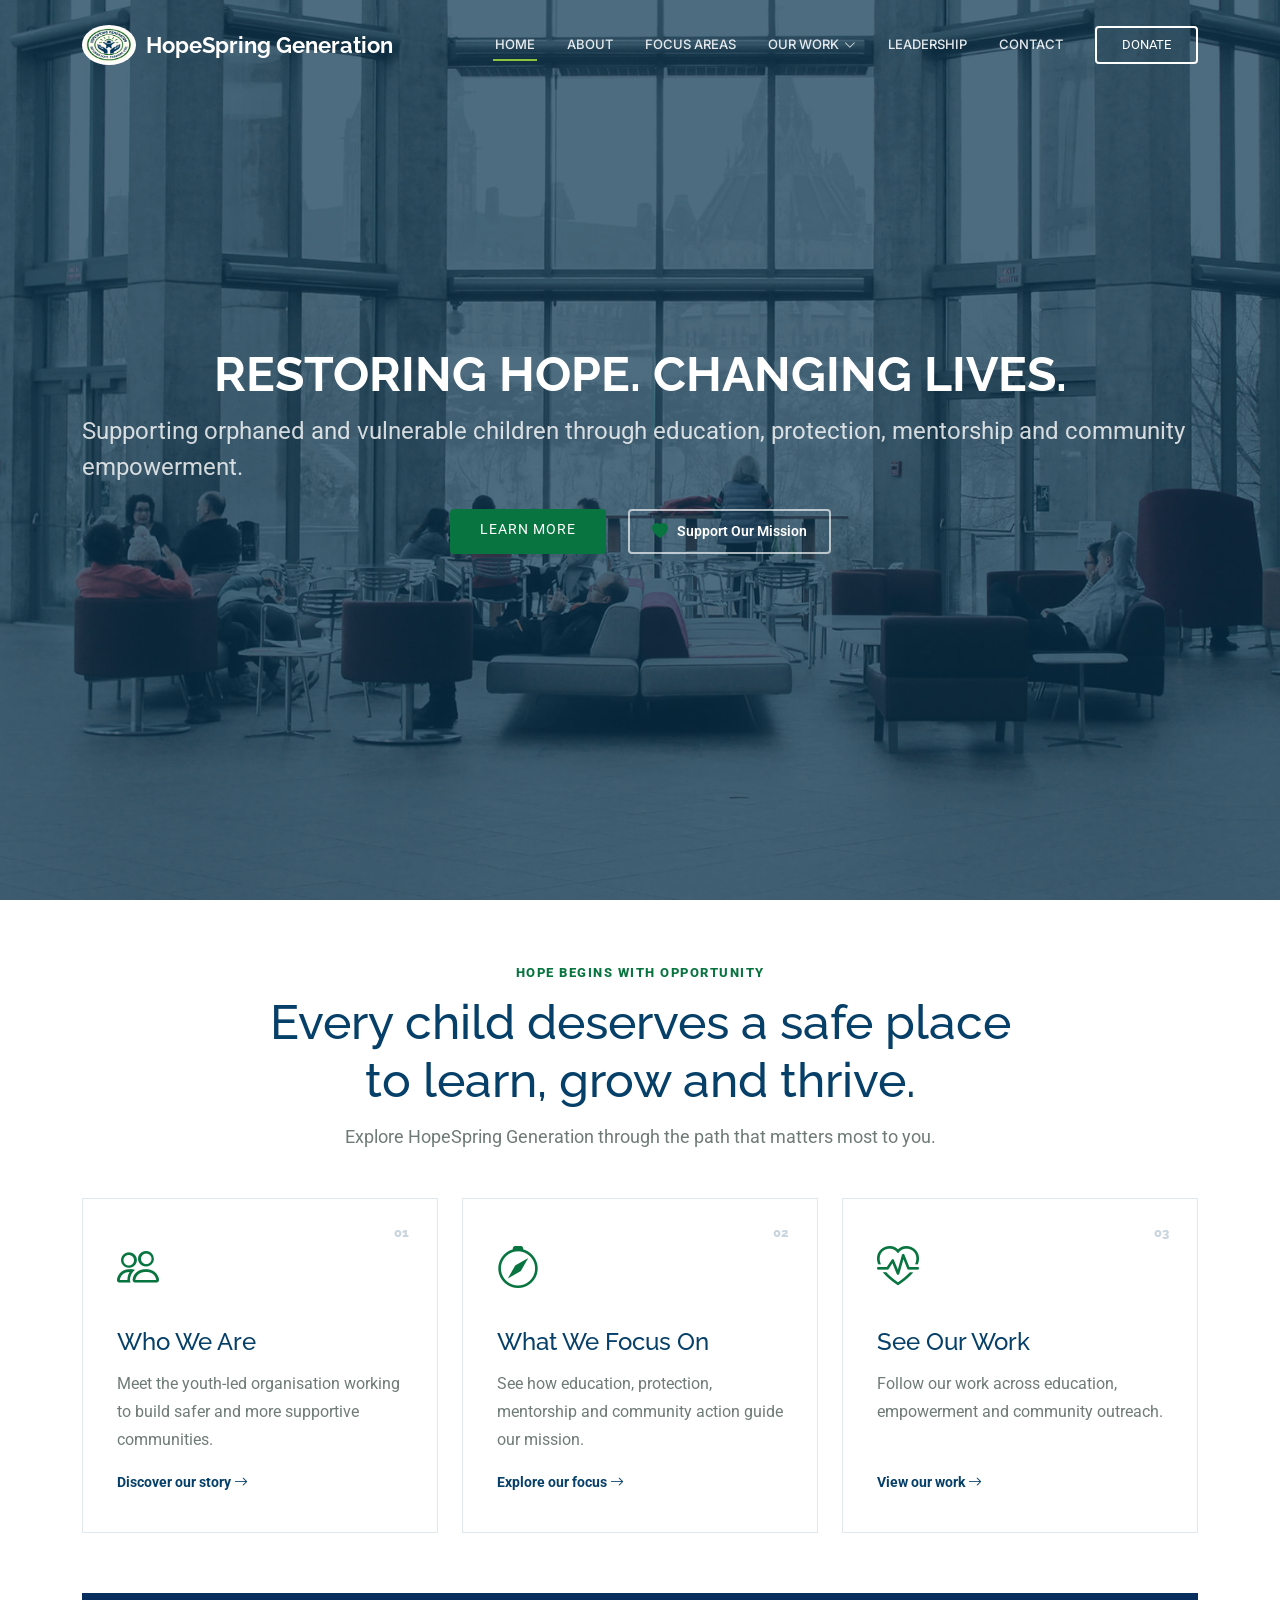
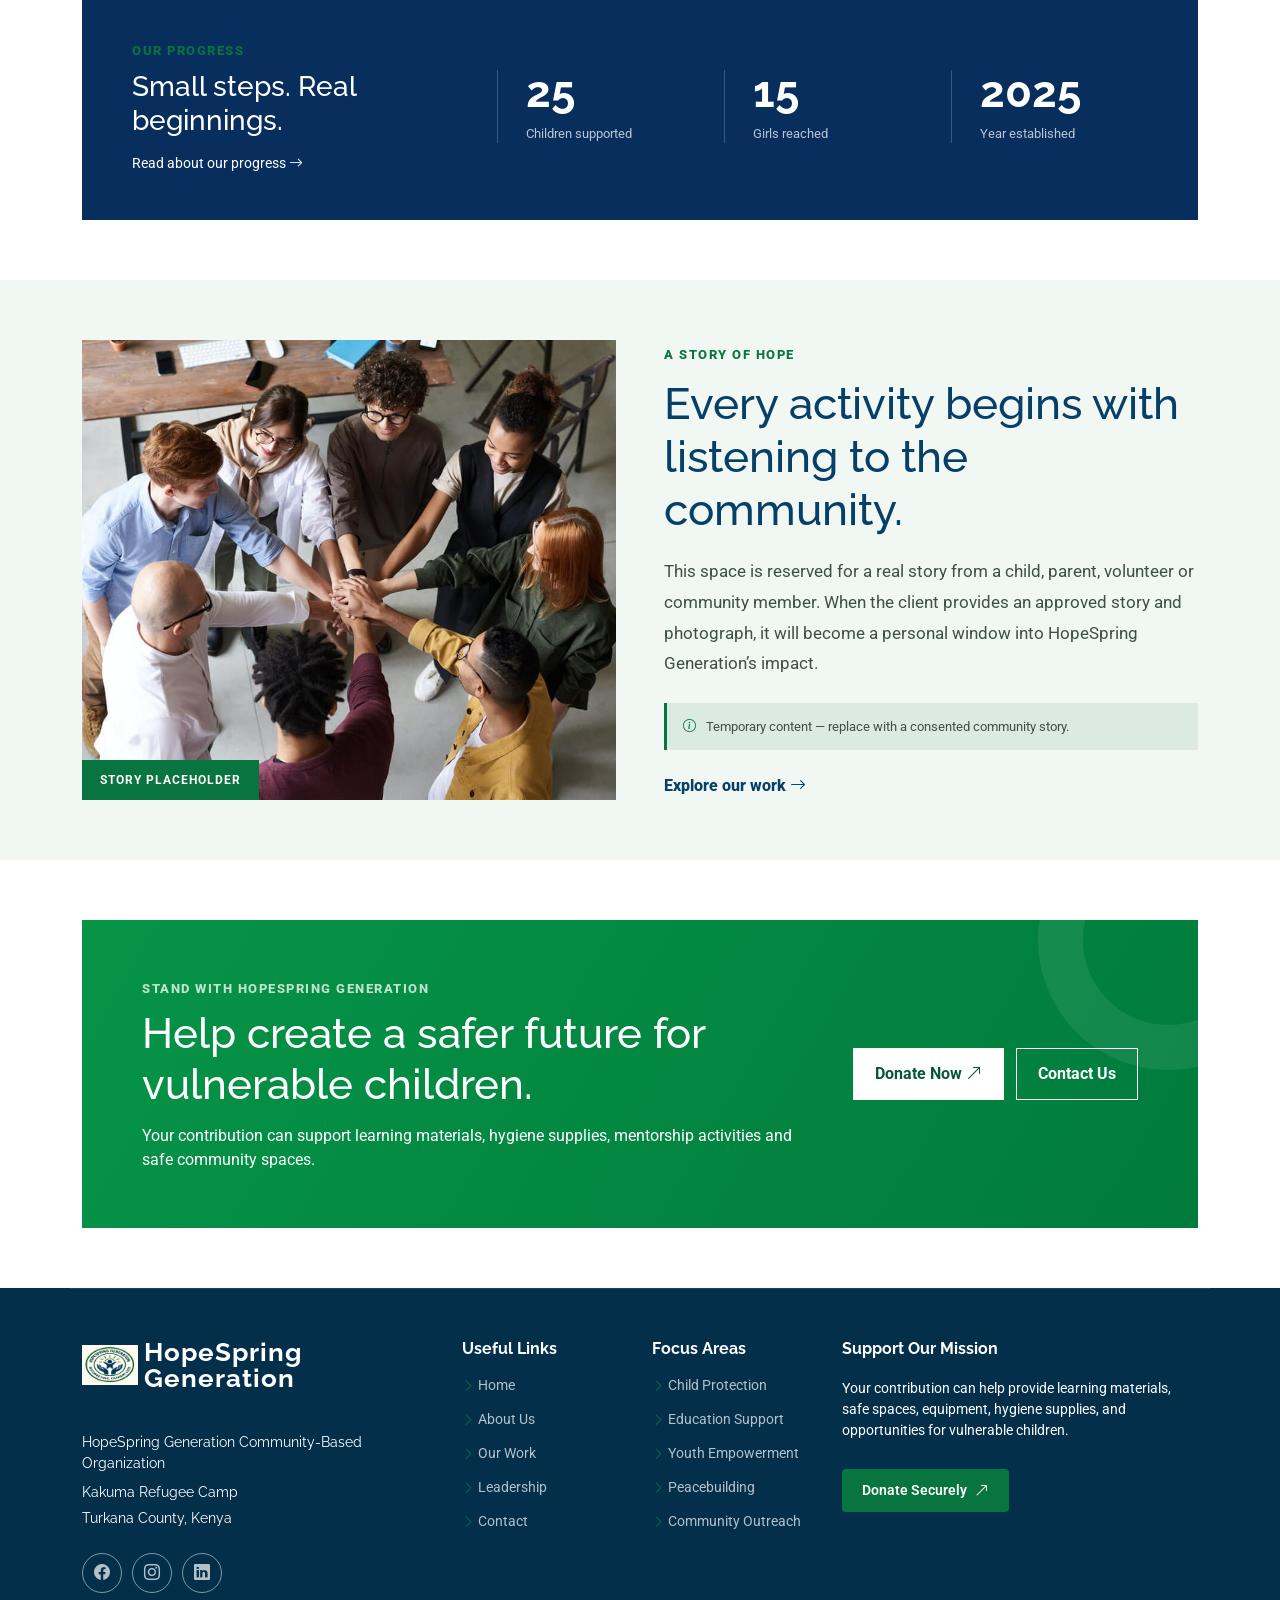
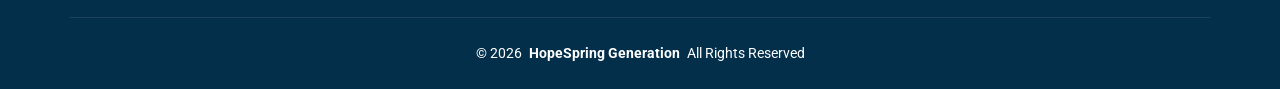
<file: Hope Spring/index.html>
<!DOCTYPE html>
<html lang="en">

<head>
  <meta charset="utf-8">
  <meta content="width=device-width, initial-scale=1.0" name="viewport">
  <title>HopeSpring Generation | Restoring Hope Changing Lives</title>
  <meta name="description" content="HopeSpring Generation supports orphaned and vulnerable children in Kakuma through education, child protection, mentorship and community empowerment.">
  <meta name="keywords" content="HopeSpring Generation, Kakuma, education support, child protection, community empowerment">

  <link href="assets/img/hopespring-logo.png" rel="icon">
  <link href="assets/img/hopespring-logo.png" rel="apple-touch-icon">

  <link href="https://fonts.googleapis.com" rel="preconnect">
  <link href="https://fonts.gstatic.com" rel="preconnect" crossorigin>
  <link href="https://fonts.googleapis.com/css2?family=Roboto:ital,wght@0,100;0,300;0,400;0,500;0,700;0,900;1,100;1,300;1,400;1,500;1,700;1,900&family=Raleway:ital,wght@0,100;0,200;0,300;0,400;0,500;0,600;0,700;0,800;0,900;1,100;1,200;1,300;1,400;1,500;1,600;1,700;1,800;1,900&family=Inter:wght@100;200;300;400;500;600;700;800;900&display=swap" rel="stylesheet">

  <link href="assets/vendor/bootstrap/css/bootstrap.min.css" rel="stylesheet">
  <link href="assets/vendor/bootstrap-icons/bootstrap-icons.css" rel="stylesheet">
  <link href="assets/vendor/aos/aos.css" rel="stylesheet">
  <link href="assets/vendor/glightbox/css/glightbox.min.css" rel="stylesheet">
  <link href="assets/vendor/swiper/swiper-bundle.min.css" rel="stylesheet">
  <link href="assets/css/main.css" rel="stylesheet">
</head>

<body class="index-page">

  <header id="header" class="header d-flex align-items-center fixed-top">
    <div class="container-fluid container-xl position-relative d-flex align-items-center">
      <a href="index.html" class="logo d-flex align-items-center me-auto">
        <img src="assets/img/hopespring-logo.png" alt="HopeSpring Generation logo">
        <h1 class="sitename">HopeSpring Generation</h1>
      </a>

      <nav id="navmenu" class="navmenu">
        <ul>
          <li><a href="index.html" class="active">Home</a></li>
          <li><a href="about.html">About</a></li>
          <li><a href="focus-areas.html">Focus Areas</a></li>
          <li class="dropdown"><a href="our-work.html"><span>Our Work</span> <i class="bi bi-chevron-down toggle-dropdown"></i></a>
            <ul>
              <li><a href="our-work.html#education">Education</a></li>
              <li><a href="our-work.html#empowerment">Empowerment</a></li>
              <li><a href="our-work.html#outreach">Outreach</a></li>
            </ul>
          </li>
          <li><a href="leadership.html">Leadership</a></li>
          <li><a href="contact.html">Contact</a></li>
        </ul>
        <i class="mobile-nav-toggle d-xl-none bi bi-list"></i>
      </nav>

      <a class="cta-btn" href="https://secure.givelively.org/donate/unfunded-list/sabumukiza-chadrack" target="_blank" rel="noopener noreferrer">Donate</a>
    </div>
  </header>

  <main class="main">
    <section id="hero" class="hero section dark-background">
      <img src="assets/img/hero-bg.jpg" alt="" data-aos="fade-in">

      <div class="container d-flex flex-column align-items-center">
        <h2 data-aos="fade-up" data-aos-delay="100">RESTORING HOPE. CHANGING LIVES.</h2>
        <p data-aos="fade-up" data-aos-delay="200">Supporting orphaned and vulnerable children through education, protection, mentorship and community empowerment.</p>
        <div class="d-flex flex-wrap mt-4" data-aos="fade-up" data-aos-delay="300">
          <a href="about.html" class="btn-get-started">Learn More</a>
          <a href="https://secure.givelively.org/donate/unfunded-list/sabumukiza-chadrack" target="_blank" rel="noopener noreferrer" class="btn-support d-flex align-items-center"><i class="bi bi-heart-fill"></i><span>Support Our Mission</span></a>
        </div>
      </div>
    </section>

    <section class="home-pathways section">
      <div class="container">
        <div class="home-intro text-center" data-aos="fade-up">
          <span>Hope begins with opportunity</span>
          <h2>Every child deserves a safe place to learn, grow and thrive.</h2>
          <p>Explore HopeSpring Generation through the path that matters most to you.</p>
        </div>

        <div class="row g-4">
          <div class="col-lg-4" data-aos="fade-up" data-aos-delay="100">
            <a class="pathway-card" href="about.html">
              <span class="pathway-number">01</span>
              <i class="bi bi-people"></i>
              <h3>Who We Are</h3>
              <p>Meet the youth-led organisation working to build safer and more supportive communities.</p>
              <strong>Discover our story <i class="bi bi-arrow-right"></i></strong>
            </a>
          </div>
          <div class="col-lg-4" data-aos="fade-up" data-aos-delay="200">
            <a class="pathway-card" href="focus-areas.html">
              <span class="pathway-number">02</span>
              <i class="bi bi-compass"></i>
              <h3>What We Focus On</h3>
              <p>See how education, protection, mentorship and community action guide our mission.</p>
              <strong>Explore our focus <i class="bi bi-arrow-right"></i></strong>
            </a>
          </div>
          <div class="col-lg-4" data-aos="fade-up" data-aos-delay="300">
            <a class="pathway-card" href="our-work.html">
              <span class="pathway-number">03</span>
              <i class="bi bi-heart-pulse"></i>
              <h3>See Our Work</h3>
              <p>Follow our work across education, empowerment and community outreach.</p>
              <strong>View our work <i class="bi bi-arrow-right"></i></strong>
            </a>
          </div>
        </div>
      </div>
    </section>

    <section class="home-impact section">
      <div class="container">
        <div class="impact-panel" data-aos="fade-up">
          <div class="impact-heading">
            <span>Our progress</span>
            <h2>Small steps. Real beginnings.</h2>
            <a href="about.html#impact">Read about our progress <i class="bi bi-arrow-right"></i></a>
          </div>
          <div class="impact-stat"><strong>25</strong><span>Children supported</span></div>
          <div class="impact-stat"><strong>15</strong><span>Girls reached</span></div>
          <div class="impact-stat"><strong>2025</strong><span>Year established</span></div>
        </div>
      </div>
    </section>

    <section class="home-story section light-background">
      <div class="container">
        <div class="row align-items-center g-5">
          <div class="col-lg-6" data-aos="fade-right">
            <div class="story-image">
              <img src="assets/img/about-2.jpg" class="img-fluid" alt="Placeholder for a future HopeSpring community activity photograph">
              <span>Story placeholder</span>
            </div>
          </div>
          <div class="col-lg-6" data-aos="fade-left">
            <div class="story-copy">
              <span class="eyebrow">A story of hope</span>
              <h2>Every activity begins with listening to the community.</h2>
              <p>This space is reserved for a real story from a child, parent, volunteer or community member. When the client provides an approved story and photograph, it will become a personal window into HopeSpring Generation’s impact.</p>
              <div class="placeholder-note"><i class="bi bi-info-circle"></i> Temporary content — replace with a consented community story.</div>
              <a href="our-work.html" class="home-text-link">Explore our work <i class="bi bi-arrow-right"></i></a>
            </div>
          </div>
        </div>
      </div>
    </section>

    <section class="home-support section">
      <div class="container">
        <div class="support-panel" data-aos="zoom-in">
          <div>
            <span>Stand with HopeSpring Generation</span>
            <h2>Help create a safer future for vulnerable children.</h2>
            <p>Your contribution can support learning materials, hygiene supplies, mentorship activities and safe community spaces.</p>
          </div>
          <div class="support-actions">
            <a class="support-primary" href="https://secure.givelively.org/donate/unfunded-list/sabumukiza-chadrack" target="_blank" rel="noopener noreferrer">Donate Now <i class="bi bi-arrow-up-right"></i></a>
            <a class="support-secondary" href="contact.html">Contact Us</a>
          </div>
        </div>
      </div>
    </section>
  </main>

  <footer id="footer" class="footer dark-background">
    <div class="container footer-top">
      <div class="row gy-4">
        <div class="col-lg-4 col-md-6 footer-about">
          <a href="#hero" class="logo d-flex align-items-center">
            <img src="assets/img/hopespring-logo.png" alt="HopeSpring Generation logo">
            <span class="sitename">HopeSpring Generation</span>
          </a>
          <div class="footer-contact pt-3">
            <p>HopeSpring Generation Community-Based Organization</p>
            <p class="mt-2">Kakuma Refugee Camp</p>
            <p>Turkana County, Kenya</p>
          </div>
          <div class="social-links d-flex mt-4">
            <a href="https://www.facebook.com/profile.php?id=61580139391106" target="_blank" rel="noopener noreferrer" aria-label="HopeSpring Generation on Facebook"><i class="bi bi-facebook"></i></a>
            <a href="https://www.instagram.com/hopespring_generation/" target="_blank" rel="noopener noreferrer" aria-label="HopeSpring Generation on Instagram"><i class="bi bi-instagram"></i></a>
            <a href="https://www.linkedin.com/company/hopespringgeneration/" target="_blank" rel="noopener noreferrer" aria-label="HopeSpring Generation on LinkedIn"><i class="bi bi-linkedin"></i></a>
          </div>
        </div>

        <div class="col-lg-2 col-md-3 footer-links">
          <h4>Useful Links</h4>
          <ul>
            <li><i class="bi bi-chevron-right"></i> <a href="index.html">Home</a></li>
            <li><i class="bi bi-chevron-right"></i> <a href="about.html">About Us</a></li>
            <li><i class="bi bi-chevron-right"></i> <a href="our-work.html">Our Work</a></li>
            <li><i class="bi bi-chevron-right"></i> <a href="leadership.html">Leadership</a></li>
            <li><i class="bi bi-chevron-right"></i> <a href="contact.html">Contact</a></li>
          </ul>
        </div>

        <div class="col-lg-2 col-md-3 footer-links">
          <h4>Focus Areas</h4>
          <ul>
            <li><i class="bi bi-chevron-right"></i> <a href="focus-areas.html#child-protection">Child Protection</a></li>
            <li><i class="bi bi-chevron-right"></i> <a href="focus-areas.html#education-support">Education Support</a></li>
            <li><i class="bi bi-chevron-right"></i> <a href="focus-areas.html#youth-empowerment">Youth Empowerment</a></li>
            <li><i class="bi bi-chevron-right"></i> <a href="focus-areas.html#peacebuilding">Peacebuilding</a></li>
            <li><i class="bi bi-chevron-right"></i> <a href="focus-areas.html#community-outreach">Community Outreach</a></li>
          </ul>
        </div>

        <div class="col-lg-4 col-md-12 footer-newsletter">
          <h4>Support Our Mission</h4>
          <p>Your contribution can help provide learning materials, safe spaces, equipment, hygiene supplies, and opportunities for vulnerable children.</p>
          <a class="footer-support-link" href="https://secure.givelively.org/donate/unfunded-list/sabumukiza-chadrack" target="_blank" rel="noopener noreferrer">Donate Securely <i class="bi bi-arrow-up-right"></i></a>
        </div>
      </div>
    </div>

    <div class="container copyright text-center mt-4">
      <p>© <span>2026</span> <strong class="px-1 sitename">HopeSpring Generation</strong> <span>All Rights Reserved</span></p>
    </div>
  </footer>

  <a href="#" id="scroll-top" class="scroll-top d-flex align-items-center justify-content-center"><i class="bi bi-arrow-up-short"></i></a>
  <div id="preloader"></div>

  <script src="assets/vendor/bootstrap/js/bootstrap.bundle.min.js"></script>
  <script src="assets/vendor/aos/aos.js"></script>
  <script src="assets/vendor/glightbox/js/glightbox.min.js"></script>
  <script src="assets/vendor/purecounter/purecounter_vanilla.js"></script>
  <script src="assets/vendor/swiper/swiper-bundle.min.js"></script>
  <script src="assets/vendor/imagesloaded/imagesloaded.pkgd.min.js"></script>
  <script src="assets/vendor/isotope-layout/isotope.pkgd.min.js"></script>
  <script src="assets/js/main.js"></script>

</body>

</html>
</file>
<file: Hope Spring/assets/css/main.css>
/**
* Template Name: Dewi
* Template URL: https://bootstrapmade.com/dewi-free-multi-purpose-html-template/
* Updated: Aug 07 2024 with Bootstrap v5.3.3
* Author: BootstrapMade.com
* License: https://bootstrapmade.com/license/
*/

/*--------------------------------------------------------------
# Font & Color Variables
# Help: https://bootstrapmade.com/color-system/
--------------------------------------------------------------*/
/* Fonts */
:root {
  --default-font: "Roboto",  system-ui, -apple-system, "Segoe UI", Roboto, "Helvetica Neue", Arial, "Noto Sans", "Liberation Sans", sans-serif, "Apple Color Emoji", "Segoe UI Emoji", "Segoe UI Symbol", "Noto Color Emoji";
  --heading-font: "Raleway",  sans-serif;
  --nav-font: "Inter",  sans-serif;
}

/* Global Colors - The following color variables are used throughout the website. Updating them here will change the color scheme of the entire website */
:root {
  --background-color: #ffffff; /* Background color for the entire website, including individual sections */
  --default-color: #3f4f4a; /* Default color used for the majority of the text content across the entire website */
  --heading-color: #063f68; /* HopeSpring blue from the organization identity */
  --accent-color: #08743f; /* HopeSpring green used for buttons, links, icons and active states */
  --surface-color: #ffffff; /* The surface color is used as a background of boxed elements within sections, such as cards, icon boxes, or other elements that require a visual separation from the global background. */
  --contrast-color: #ffffff; /* Contrast color for text, ensuring readability against backgrounds of accent, heading, or default colors. */
}

/* Nav Menu Colors - The following color variables are used specifically for the navigation menu. They are separate from the global colors to allow for more customization options */
:root {
  --nav-color: #e5eaee;  /* The default color of the main navmenu links */
  --nav-hover-color: #8bc53f; /* Applied to main navmenu links when they are hovered over or active */
  --nav-mobile-background-color: #ffffff; /* Used as the background color for mobile navigation menu */
  --nav-dropdown-background-color: #ffffff; /* Used as the background color for dropdown items that appear when hovering over primary navigation items */
  --nav-dropdown-color: #27423a; /* Used for navigation links of the dropdown items in the navigation menu. */
  --nav-dropdown-hover-color: #08743f; /* Similar to --nav-hover-color, this color is applied to dropdown navigation links when they are hovered over. */
}

/* Color Presets - These classes override global colors when applied to any section or element, providing reuse of the sam color scheme. */

.light-background {
  --background-color: #f1f7f3;
  --surface-color: #ffffff;
}

.dark-background {
  --background-color: #032f4a;
  --default-color: #ffffff;
  --heading-color: #ffffff;
  --surface-color: #0b4b64;
  --contrast-color: #ffffff;
}

/* Smooth scroll */
:root {
  scroll-behavior: smooth;
}

/*--------------------------------------------------------------
# General Styling & Shared Classes
--------------------------------------------------------------*/
body {
  color: var(--default-color);
  background-color: var(--background-color);
  font-family: var(--default-font);
}

a {
  color: var(--accent-color);
  text-decoration: none;
  transition: 0.3s;
}

a:hover {
  color: color-mix(in srgb, var(--accent-color), transparent 25%);
  text-decoration: none;
}

h1,
h2,
h3,
h4,
h5,
h6 {
  color: var(--heading-color);
  font-family: var(--heading-font);
}

/* Pulsating Play Button
------------------------------*/
.pulsating-play-btn {
  width: 94px;
  height: 94px;
  background: radial-gradient(var(--accent-color) 50%, color-mix(in srgb, var(--accent-color), transparent 75%) 52%);
  border-radius: 50%;
  display: block;
  position: relative;
  overflow: hidden;
}

.pulsating-play-btn:before {
  content: "";
  position: absolute;
  width: 120px;
  height: 120px;
  animation-delay: 0s;
  animation: pulsate-play-btn 2s;
  animation-direction: forwards;
  animation-iteration-count: infinite;
  animation-timing-function: steps;
  opacity: 1;
  border-radius: 50%;
  border: 5px solid color-mix(in srgb, var(--accent-color), transparent 30%);
  top: -15%;
  left: -15%;
  background: rgba(198, 16, 0, 0);
}

.pulsating-play-btn:after {
  content: "";
  position: absolute;
  left: 50%;
  top: 50%;
  transform: translateX(-40%) translateY(-50%);
  width: 0;
  height: 0;
  border-top: 10px solid transparent;
  border-bottom: 10px solid transparent;
  border-left: 15px solid #fff;
  z-index: 100;
  transition: all 400ms cubic-bezier(0.55, 0.055, 0.675, 0.19);
}

.pulsating-play-btn:hover:before {
  content: "";
  position: absolute;
  left: 50%;
  top: 50%;
  transform: translateX(-40%) translateY(-50%);
  width: 0;
  height: 0;
  border: none;
  border-top: 10px solid transparent;
  border-bottom: 10px solid transparent;
  border-left: 15px solid #fff;
  z-index: 200;
  animation: none;
  border-radius: 0;
}

.pulsating-play-btn:hover:after {
  border-left: 15px solid var(--accent-color);
  transform: scale(20);
}

@keyframes pulsate-play-btn {
  0% {
    transform: scale(0.6, 0.6);
    opacity: 1;
  }

  100% {
    transform: scale(1, 1);
    opacity: 0;
  }
}

/*--------------------------------------------------------------
# Global Header
--------------------------------------------------------------*/
.header {
  --background-color: rgba(0, 0, 0, 0);
  --default-color: #ffffff;
  --heading-color: #ffffff;
  color: var(--default-color);
  background-color: var(--background-color);
  padding: 20px 0;
  transition: all 0.5s;
  z-index: 997;
}

.header .logo {
  line-height: 1;
}

.header .logo img {
  width: 54px;
  max-height: 46px;
  object-fit: contain;
  padding: 2px;
  margin-right: 10px;
  background: #ffffff;
  border-radius: 50%;
}

.header .logo h1 {
  font-size: 22px;
  margin: 0;
  font-weight: 700;
  color: var(--heading-color);
}

@media (max-width: 575px) {
  .header .logo img {
    width: 44px;
    max-height: 38px;
    margin-right: 6px;
  }

  .header .logo h1 {
    font-size: 15px;
  }
}

.header .cta-btn,
.header .cta-btn:focus {
  color: var(--contrast-color);
  font-size: 13px;
  padding: 7px 25px;
  margin: 0 0 0 30px;
  border-radius: 4px;
  transition: 0.3s;
  text-transform: uppercase;
  border: 2px solid var(--contrast-color);
}

.header .cta-btn:hover,
.header .cta-btn:focus:hover {
  color: var(--contrast-color);
  background: var(--accent-color);
  border-color: var(--accent-color);
}

@media (max-width: 1200px) {
  .header .logo {
    order: 1;
  }

  .header .cta-btn {
    order: 2;
    margin: 0 15px 0 0;
    padding: 6px 15px;
  }

  .header .navmenu {
    order: 3;
  }
}

.scrolled .header {
  box-shadow: 0px 0 18px rgba(0, 0, 0, 0.1);
}

/* Global Header on Scroll
------------------------------*/
.scrolled .header {
  --background-color: rgba(3, 47, 74, 0.94);
}

/*--------------------------------------------------------------
# Navigation Menu
--------------------------------------------------------------*/
/* Desktop Navigation */
@media (min-width: 1200px) {
  .navmenu {
    padding: 0;
  }

  .navmenu ul {
    margin: 0;
    padding: 0;
    display: flex;
    list-style: none;
    align-items: center;
  }

  .navmenu li {
    position: relative;
  }

  .navmenu>ul>li {
    white-space: nowrap;
    padding: 15px 14px;
  }

  .navmenu>ul>li:last-child {
    padding-right: 0;
  }

  .navmenu a,
  .navmenu a:focus {
    color: var(--nav-color);
    font-size: 13px;
    padding: 0 2px;
    font-family: var(--nav-font);
    font-weight: 500;
    display: flex;
    align-items: center;
    justify-content: space-between;
    white-space: nowrap;
    transition: 0.3s;
    position: relative;
    text-transform: uppercase;
  }

  .navmenu a i,
  .navmenu a:focus i {
    font-size: 12px;
    line-height: 0;
    margin-left: 5px;
    transition: 0.3s;
  }

  .navmenu>ul>li>a:before {
    content: "";
    position: absolute;
    height: 2px;
    bottom: -6px;
    left: 0;
    background-color: var(--nav-hover-color);
    visibility: hidden;
    width: 0px;
    transition: all 0.3s ease-in-out 0s;
  }

  .navmenu a:hover:before,
  .navmenu li:hover>a:before,
  .navmenu .active:before {
    visibility: visible;
    width: 100%;
  }

  .navmenu li:hover>a,
  .navmenu .active,
  .navmenu .active:focus {
    color: color-mix(in srgb, var(--nav-color) 90%, white 15%);
  }

  .navmenu .dropdown ul {
    margin: 0;
    padding: 10px 0;
    background: var(--nav-dropdown-background-color);
    display: block;
    position: absolute;
    visibility: hidden;
    left: 14px;
    top: 130%;
    opacity: 0;
    transition: 0.3s;
    border-radius: 4px;
    z-index: 99;
    box-shadow: 0px 0px 30px rgba(0, 0, 0, 0.1);
  }

  .navmenu .dropdown ul li {
    min-width: 200px;
  }

  .navmenu .dropdown ul a {
    padding: 10px 20px;
    font-size: 15px;
    text-transform: none;
    color: var(--nav-dropdown-color);
  }

  .navmenu .dropdown ul a i {
    font-size: 12px;
  }

  .navmenu .dropdown ul a:hover,
  .navmenu .dropdown ul .active:hover,
  .navmenu .dropdown ul li:hover>a {
    color: var(--nav-dropdown-hover-color);
  }

  .navmenu .dropdown:hover>ul {
    opacity: 1;
    top: 100%;
    visibility: visible;
  }

  .navmenu .dropdown .dropdown ul {
    top: 0;
    left: -90%;
    visibility: hidden;
  }

  .navmenu .dropdown .dropdown:hover>ul {
    opacity: 1;
    top: 0;
    left: -100%;
    visibility: visible;
  }
}

/* Mobile Navigation */
@media (max-width: 1199px) {
  .mobile-nav-toggle {
    color: var(--nav-color);
    font-size: 28px;
    line-height: 0;
    margin-right: 10px;
    cursor: pointer;
    transition: color 0.3s;
  }

  .navmenu {
    padding: 0;
    z-index: 9997;
  }

  .navmenu ul {
    display: none;
    list-style: none;
    position: absolute;
    inset: 60px 20px 20px 20px;
    padding: 10px 0;
    margin: 0;
    border-radius: 6px;
    background-color: var(--nav-mobile-background-color);
    border: 1px solid color-mix(in srgb, var(--default-color), transparent 90%);
    box-shadow: none;
    overflow-y: auto;
    transition: 0.3s;
    z-index: 9998;
  }

  .navmenu a,
  .navmenu a:focus {
    color: var(--nav-dropdown-color);
    padding: 10px 20px;
    font-family: var(--nav-font);
    font-size: 17px;
    font-weight: 500;
    display: flex;
    align-items: center;
    justify-content: space-between;
    white-space: nowrap;
    transition: 0.3s;
  }

  .navmenu a i,
  .navmenu a:focus i {
    font-size: 12px;
    line-height: 0;
    margin-left: 5px;
    width: 30px;
    height: 30px;
    display: flex;
    align-items: center;
    justify-content: center;
    border-radius: 50%;
    transition: 0.3s;
    background-color: color-mix(in srgb, var(--accent-color), transparent 90%);
  }

  .navmenu a i:hover,
  .navmenu a:focus i:hover {
    background-color: var(--accent-color);
    color: var(--contrast-color);
  }

  .navmenu a:hover,
  .navmenu .active,
  .navmenu .active:focus {
    color: var(--nav-dropdown-hover-color);
  }

  .navmenu .active i,
  .navmenu .active:focus i {
    background-color: var(--accent-color);
    color: var(--contrast-color);
    transform: rotate(180deg);
  }

  .navmenu .dropdown ul {
    position: static;
    display: none;
    z-index: 99;
    padding: 10px 0;
    margin: 10px 20px;
    background-color: var(--nav-dropdown-background-color);
    transition: all 0.5s ease-in-out;
  }

  .navmenu .dropdown ul ul {
    background-color: rgba(33, 37, 41, 0.1);
  }

  .navmenu .dropdown>.dropdown-active {
    display: block;
    background-color: rgba(33, 37, 41, 0.03);
  }

  .mobile-nav-active {
    overflow: hidden;
  }

  .mobile-nav-active .mobile-nav-toggle {
    color: #fff;
    position: absolute;
    font-size: 32px;
    top: 15px;
    right: 15px;
    margin-right: 0;
    z-index: 9999;
  }

  .mobile-nav-active .navmenu {
    position: fixed;
    overflow: hidden;
    inset: 0;
    background: rgba(33, 37, 41, 0.8);
    transition: 0.3s;
  }

  .mobile-nav-active .navmenu>ul {
    display: block;
  }
}

/*--------------------------------------------------------------
# Global Footer
--------------------------------------------------------------*/
.footer {
  color: var(--default-color);
  background-color: var(--background-color);
  font-size: 14px;
  position: relative;
}

.footer .footer-top {
  padding-top: 50px;
  border-top: 1px solid color-mix(in srgb, var(--default-color), transparent 90%);
}

.footer .footer-about .logo {
  line-height: 1;
  margin-bottom: 25px;
}

.footer .footer-about .logo img {
  max-height: 40px;
  margin-right: 6px;
}

.footer .footer-about .logo span {
  font-size: 26px;
  font-weight: 700;
  letter-spacing: 1px;
  font-family: var(--heading-font);
  color: var(--heading-color);
}

.footer .footer-about p {
  font-size: 14px;
  font-family: var(--heading-font);
}

.footer .social-links a {
  display: flex;
  align-items: center;
  justify-content: center;
  width: 40px;
  height: 40px;
  border-radius: 50%;
  border: 1px solid color-mix(in srgb, var(--default-color), transparent 50%);
  font-size: 16px;
  color: color-mix(in srgb, var(--default-color), transparent 30%);
  margin-right: 10px;
  transition: 0.3s;
}

.footer .social-links a:hover {
  color: var(--accent-color);
  border-color: var(--accent-color);
}

.footer h4 {
  font-size: 16px;
  font-weight: bold;
  position: relative;
  padding-bottom: 12px;
}

.footer .footer-links {
  margin-bottom: 30px;
}

.footer .footer-links ul {
  list-style: none;
  padding: 0;
  margin: 0;
}

.footer .footer-links ul i {
  padding-right: 3px;
  font-size: 13px;
  line-height: 0;
  color: var(--accent-color);
}

.footer .footer-links ul li {
  padding: 10px 0;
  display: flex;
  align-items: center;
}

.footer .footer-links ul li:first-child {
  padding-top: 0;
}

.footer .footer-links ul a {
  color: color-mix(in srgb, var(--default-color), transparent 30%);
  display: inline-block;
  line-height: 1;
}

.footer .footer-links ul a:hover {
  color: var(--accent-color);
}

.footer .footer-contact p {
  margin-bottom: 5px;
}

.footer .footer-newsletter .newsletter-form {
  margin-top: 30px;
  margin-bottom: 15px;
  padding: 6px 8px;
  position: relative;
  border-radius: 4px;
  border: 1px solid color-mix(in srgb, var(--default-color), transparent 80%);
  display: flex;
  background-color: var(--background-color);
  transition: 0.3s;
}

.footer .footer-newsletter .newsletter-form:focus-within {
  border-color: var(--accent-color);
}

.footer .footer-newsletter .newsletter-form input[type=email] {
  border: 0;
  padding: 4px;
  width: 100%;
  background-color: var(--background-color);
  color: var(--default-color);
}

.footer .footer-newsletter .newsletter-form input[type=email]:focus-visible {
  outline: none;
}

.footer .footer-newsletter .newsletter-form input[type=submit] {
  border: 0;
  font-size: 16px;
  padding: 0 20px;
  margin: -7px -8px -7px 0;
  background: var(--accent-color);
  color: var(--contrast-color);
  transition: 0.3s;
  border-radius: 0 4px 4px 0;
}

.footer .footer-newsletter .newsletter-form input[type=submit]:hover {
  background: color-mix(in srgb, var(--accent-color), transparent 20%);
}

.footer .footer-support-link {
  display: inline-flex;
  align-items: center;
  gap: 8px;
  margin-top: 12px;
  padding: 11px 20px;
  color: var(--contrast-color);
  background: var(--accent-color);
  border-radius: 4px;
  font-weight: 600;
}

.footer .footer-support-link:hover {
  color: var(--contrast-color);
  background: color-mix(in srgb, var(--accent-color), transparent 20%);
}

.footer .copyright {
  padding: 25px 0;
  border-top: 1px solid color-mix(in srgb, var(--default-color), transparent 90%);
}

.footer .copyright p {
  margin-bottom: 0;
}

.footer .credits {
  margin-top: 6px;
  font-size: 13px;
}

/*--------------------------------------------------------------
# Preloader
--------------------------------------------------------------*/
#preloader {
  position: fixed;
  inset: 0;
  z-index: 999999;
  overflow: hidden;
  background: var(--background-color);
  transition: all 0.6s ease-out;
}

#preloader:before {
  content: "";
  position: fixed;
  top: calc(50% - 30px);
  left: calc(50% - 30px);
  border: 6px solid #ffffff;
  border-color: var(--accent-color) transparent var(--accent-color) transparent;
  border-radius: 50%;
  width: 60px;
  height: 60px;
  animation: animate-preloader 1.5s linear infinite;
}

@keyframes animate-preloader {
  0% {
    transform: rotate(0deg);
  }

  100% {
    transform: rotate(360deg);
  }
}

/*--------------------------------------------------------------
# Scroll Top Button
--------------------------------------------------------------*/
.scroll-top {
  position: fixed;
  visibility: hidden;
  opacity: 0;
  right: 15px;
  bottom: 15px;
  z-index: 99999;
  background-color: var(--accent-color);
  width: 40px;
  height: 40px;
  border-radius: 4px;
  transition: all 0.4s;
}

.scroll-top i {
  font-size: 24px;
  color: var(--contrast-color);
  line-height: 0;
}

.scroll-top:hover {
  background-color: color-mix(in srgb, var(--accent-color), transparent 20%);
  color: var(--contrast-color);
}

.scroll-top.active {
  visibility: visible;
  opacity: 1;
}

/*--------------------------------------------------------------
# Disable aos animation delay on mobile devices
--------------------------------------------------------------*/
@media screen and (max-width: 768px) {
  [data-aos-delay] {
    transition-delay: 0 !important;
  }
}

/*--------------------------------------------------------------
# Global Page Titles & Breadcrumbs
--------------------------------------------------------------*/
.page-title {
  color: var(--default-color);
  background-color: var(--background-color);
  background-size: cover;
  background-position: center;
  background-repeat: no-repeat;
  padding: 160px 0 80px 0;
  text-align: center;
  position: relative;
}

.page-title:before {
  content: "";
  background: color-mix(in srgb, var(--background-color), transparent 30%);
  position: absolute;
  inset: 0;
}

.page-title h1 {
  font-size: 42px;
  font-weight: 700;
  margin-bottom: 10px;
}

.page-title .breadcrumbs ol {
  display: flex;
  flex-wrap: wrap;
  list-style: none;
  justify-content: center;
  padding: 0;
  margin: 0;
  font-size: 16px;
  font-weight: 400;
}

.page-title .breadcrumbs ol li+li {
  padding-left: 10px;
}

.page-title .breadcrumbs ol li+li::before {
  content: "/";
  display: inline-block;
  padding-right: 10px;
  color: color-mix(in srgb, var(--default-color), transparent 50%);
}

/*--------------------------------------------------------------
# Global Sections
--------------------------------------------------------------*/
section,
.section {
  color: var(--default-color);
  background-color: var(--background-color);
  padding: 60px 0;
  scroll-margin-top: 90px;
  overflow: clip;
}

@media (max-width: 1199px) {

  section,
  .section {
    scroll-margin-top: 76px;
  }
}

/*--------------------------------------------------------------
# Global Section Titles
--------------------------------------------------------------*/
.section-title {
  padding-bottom: 60px;
  position: relative;
}

.section-title h2 {
  font-size: 14px;
  font-weight: 500;
  padding: 0;
  line-height: 1px;
  margin: 0;
  letter-spacing: 1.5px;
  text-transform: uppercase;
  color: color-mix(in srgb, var(--default-color), transparent 50%);
  position: relative;
}

.section-title h2::after {
  content: "";
  width: 120px;
  height: 1px;
  display: inline-block;
  background: var(--accent-color);
  margin: 4px 10px;
}

.section-title p {
  color: var(--heading-color);
  margin: 0;
  font-size: 36px;
  font-weight: 800;
  text-transform: uppercase;
  font-family: var(--heading-font);
}

@media (max-width: 768px) {
  .section-title p {
    font-size: 24px;
  }
}

/*--------------------------------------------------------------
# Hero Section
--------------------------------------------------------------*/
.hero {
  width: 100%;
  min-height: 100vh;
  position: relative;
  padding: 80px 0;
  display: flex;
  align-items: center;
  justify-content: center;
}

.hero img {
  position: absolute;
  inset: 0;
  display: block;
  width: 100%;
  height: 100%;
  object-fit: cover;
  z-index: 1;
}

.hero:before {
  content: "";
  background: color-mix(in srgb, var(--background-color), transparent 30%);
  position: absolute;
  inset: 0;
  z-index: 2;
}

.hero .container {
  position: relative;
  z-index: 3;
}

.hero h2 {
  margin: 0;
  font-size: 48px;
  font-weight: 700;
  text-transform: uppercase;
}

.hero p {
  color: color-mix(in srgb, var(--default-color), transparent 20%);
  margin: 10px 0 0 0;
  font-size: 24px;
}

.hero .btn-get-started {
  background: var(--accent-color);
  color: var(--contrast-color);
  font-weight: 400;
  font-size: 14px;
  letter-spacing: 1px;
  display: inline-block;
  padding: 10px 30px;
  border-radius: 4px;
  transition: 0.3s;
  text-transform: uppercase;
}

.hero .btn-get-started:hover {
  background: color-mix(in srgb, var(--accent-color), transparent 20%);
}

.hero .btn-watch-video {
  font-size: 16px;
  transition: 0.5s;
  margin-left: 25px;
  font-weight: 400;
  color: var(--default-color);
}

.hero .btn-watch-video i {
  color: var(--accent-color);
  font-size: 32px;
  transition: 0.3s;
  line-height: 0;
  margin-right: 8px;
}

.hero .btn-watch-video:hover {
  color: var(--accent-color);
}

.hero .btn-watch-video:hover i {
  color: color-mix(in srgb, var(--accent-color), transparent 20%);
}

.hero .btn-support {
  margin-left: 22px;
  padding: 10px 22px;
  color: var(--contrast-color);
  border: 2px solid color-mix(in srgb, var(--contrast-color), transparent 35%);
  border-radius: 4px;
  font-size: 14px;
  font-weight: 600;
  transition: 0.3s;
}

.hero .btn-support i {
  margin-right: 9px;
  color: var(--accent-color);
  font-size: 16px;
  line-height: 1;
}

.hero .btn-support:hover {
  color: var(--contrast-color);
  background: var(--accent-color);
  border-color: var(--accent-color);
}

.hero .btn-support:hover i {
  color: var(--contrast-color);
}

@media (max-width: 640px) {
  .hero .btn-support {
    margin: 14px 0 0;
  }
}

@media (max-width: 768px) {
  .hero h2 {
    font-size: 32px;
  }

  .hero p {
    font-size: 18px;
  }
}

/*--------------------------------------------------------------
# About Section
--------------------------------------------------------------*/
.about h3 {
  font-weight: 700;
  font-size: 28px;
  margin-bottom: 20px;
}

.about .fst-italic {
  color: color-mix(in srgb, var(--default-color), var(--contrast-color) 50%);
}

.about .content ul {
  list-style: none;
  padding: 0;
}

.about .content ul li {
  padding: 0 0 10px 30px;
  position: relative;
}

.about .content ul i {
  position: absolute;
  font-size: 20px;
  left: 0;
  top: -3px;
  color: var(--accent-color);
}

.about .content p:last-child {
  margin-bottom: 0;
}

.about .pulsating-play-btn {
  position: absolute;
  left: calc(50% - 47px);
  top: calc(50% - 47px);
}

/*--------------------------------------------------------------
# Stats Section
--------------------------------------------------------------*/
.stats .stats-item {
  background-color: var(--surface-color);
  box-shadow: 0px 0 30px rgba(0, 0, 0, 0.1);
  padding: 30px;
}

.stats .stats-item i {
  color: var(--accent-color);
  font-size: 42px;
  line-height: 0;
  margin-right: 20px;
}

.stats .stats-item span {
  color: var(--heading-color);
  font-size: 36px;
  display: block;
  font-weight: 600;
}

.stats .stats-item p {
  padding: 0;
  margin: 0;
  font-family: var(--heading-font);
  font-size: 16px;
}

.stats .stats-item .impact-place {
  font-size: 28px;
}

.stats .impact-summary {
  display: flex;
  align-items: center;
  gap: 20px;
  margin-top: 30px;
  padding: 24px 30px;
  background: var(--surface-color);
  box-shadow: 0px 0 30px rgba(0, 0, 0, 0.08);
}

.stats .impact-summary i {
  flex: 0 0 auto;
  color: var(--accent-color);
  font-size: 34px;
}

.stats .impact-summary p {
  margin: 0;
  font-size: 16px;
}

@media (max-width: 575px) {
  .stats .impact-summary {
    align-items: flex-start;
    padding: 20px;
  }
}

/*--------------------------------------------------------------
# Services Section
--------------------------------------------------------------*/
.services .img {
  border-radius: 8px;
  overflow: hidden;
}

.services .img img {
  transition: 0.6s;
}

.services .details {
  background: color-mix(in srgb, var(--surface-color), transparent 5%);
  padding: 50px 30px;
  margin: -100px 30px 0 30px;
  transition: all ease-in-out 0.3s;
  position: relative;
  text-align: center;
  border-radius: 8px;
  box-shadow: 0px 0 25px rgba(0, 0, 0, 0.1);
}

.services .details .icon {
  margin: 0;
  width: 72px;
  height: 72px;
  background: var(--accent-color);
  color: var(--contrast-color);
  border: 6px solid var(--contrast-color);
  border-radius: 50px;
  display: flex;
  align-items: center;
  justify-content: center;
  margin-bottom: 20px;
  font-size: 28px;
  transition: ease-in-out 0.3s;
  position: absolute;
  top: -36px;
  left: calc(50% - 36px);
}

.services .details h3 {
  font-weight: 700;
  margin: 10px 0 15px 0;
  font-size: 22px;
  transition: ease-in-out 0.3s;
}

.services .details p {
  color: color-mix(in srgb, var(--default-color), transparent 10%);
  line-height: 24px;
  font-size: 14px;
  margin-bottom: 0;
}

.services .service-item:hover .details h3 {
  color: var(--accent-color);
}

.services .service-item:hover .details .icon {
  background: var(--surface-color);
  border: 2px solid var(--accent-color);
}

.services .service-item:hover .details .icon i {
  color: var(--accent-color);
}

.services .service-item:hover .img img {
  transform: scale(1.2);
}

/*--------------------------------------------------------------
# Clients Section
--------------------------------------------------------------*/
.clients {
  padding: 20px 0;
}

.clients .client-logo {
  display: flex;
  justify-content: center;
  align-items: center;
  overflow: hidden;
}

.clients .client-logo img {
  padding: 20px 40px;
  max-width: 90%;
  transition: 0.3s;
  opacity: 0.5;
  filter: grayscale(100);
}

.clients .client-logo img:hover {
  filter: none;
  opacity: 1;
}

@media (max-width: 640px) {
  .clients .client-logo img {
    padding: 20px;
  }
}

/*--------------------------------------------------------------
# Features Section
--------------------------------------------------------------*/
.features .nav-tabs {
  border: 0;
}

.features .nav-link {
  background-color: var(--surface-color);
  color: var(--heading-color);
  border: 1px solid color-mix(in srgb, var(--default-color), transparent 85%);
  padding: 15px 20px;
  transition: 0.3s;
  border-radius: 0;
  display: flex;
  align-items: center;
  justify-content: center;
  cursor: pointer;
  height: 100%;
}

.features .nav-link i {
  padding-right: 15px;
  font-size: 48px;
}

.features .nav-link h4 {
  font-size: 18px;
  font-weight: 600;
  margin: 0;
}

.features .nav-link:hover {
  color: var(--accent-color);
  border-color: var(--accent-color);
}

.features .nav-link.active {
  background: var(--accent-color);
  color: var(--contrast-color);
  border-color: var(--accent-color);
}

.features .nav-link.active h4 {
  color: var(--contrast-color);
}

@media (max-width: 768px) {
  .features .nav-link i {
    padding: 0;
    line-height: 1;
    font-size: 36px;
  }
}

@media (max-width: 575px) {
  .features .nav-link {
    padding: 15px;
  }

  .features .nav-link i {
    font-size: 24px;
  }
}

.features .tab-content {
  margin-top: 30px;
}

.features .tab-pane h3 {
  color: var(--heading-color);
  font-weight: 700;
  font-size: 26px;
}

.features .tab-pane ul {
  list-style: none;
  padding: 0;
}

.features .tab-pane ul li {
  padding-bottom: 10px;
}

.features .tab-pane ul i {
  font-size: 20px;
  padding-right: 4px;
  color: var(--accent-color);
}

.features .tab-pane p:last-child {
  margin-bottom: 0;
}

.features .service-item {
  height: 100%;
  gap: 18px;
  align-items: flex-start;
  padding: 24px;
  background: var(--surface-color);
  border: 1px solid color-mix(in srgb, var(--default-color), transparent 88%);
  box-shadow: 0 4px 18px rgba(0, 0, 0, 0.06);
}

.features .service-item .icon {
  color: var(--accent-color);
  font-size: 30px;
}

.features .service-item p {
  margin: 0;
  color: var(--heading-color);
  font-size: 17px;
  font-weight: 600;
}

.work-category {
  scroll-margin-top: 110px;
}

/* Dedicated About page */
.about-page-hero { position: relative; min-height: 650px; display: flex; align-items: center; overflow: hidden; color: #fff; }
.about-page-hero .about-hero-image { position: absolute; inset: 0; width: 100%; height: 100%; object-fit: cover; }
.about-page-hero .about-hero-overlay { position: absolute; inset: 0; background: linear-gradient(90deg, rgba(2,31,69,.96) 0%, rgba(3,47,74,.78) 48%, rgba(3,47,74,.18) 100%); }
.about-page-hero .container { padding-top: 100px; padding-bottom: 70px; z-index: 2; }
.about-page-hero h1 { max-width: 720px; margin: 14px 0 20px; color: #fff; font-size: clamp(42px,5.5vw,72px); line-height: 1.04; letter-spacing: -2px; }
.about-page-hero p { max-width: 650px; color: rgba(255,255,255,.9); font-size: 18px; line-height: 1.7; }
.about-kicker {
  display: inline-flex;
  align-items: center;
  padding: 9px 14px;
  color: #075839;
  background: #e2f3e9;
  border-radius: 3px;
  font-size: 17px;
  font-weight: 900;
  line-height: 1.2;
  letter-spacing: 1.2px;
  text-transform: uppercase;
}
.about-page-hero .about-kicker {
  color: #fff;
  background: rgba(4, 117, 62, .9);
  box-shadow: 0 6px 18px rgba(0, 0, 0, .2);
}
.about-hero-button { display: inline-flex; align-items: center; gap: 10px; margin-top: 15px; padding: 13px 22px; color: #fff; background: var(--accent-color); border-radius: 4px; font-weight: 700; }
.about-hero-button:hover { color: #fff; background: color-mix(in srgb,var(--accent-color),#fff 15%); }
.about-values { padding: 65px 0; background: #fff; }
.value-panel { min-height: 240px; padding: 12px 55px; }
.mission-panel { border-left: 1px solid #ccd8d2; }
.value-heading { display: flex; gap: 20px; align-items: center; margin-bottom: 25px; }
.value-heading>i { color: var(--accent-color); font-size: 48px; }
.value-heading h2 { margin: 0 0 9px; font-size: 28px; }
.value-heading span { display: block; width: 45px; height: 3px; background: #32c66a; }
.value-panel p { margin: 0; color: #56645f; line-height: 1.75; }
.about-story { background: #fbf7ed; overflow: hidden; }
.about-story h2 { margin: 12px 0 22px; font-size: clamp(34px,4vw,52px); letter-spacing: -1.5px; }
.about-story p { color: #4d5c57; line-height: 1.75; }
.story-meta { display: flex; flex-wrap: wrap; gap: 12px 25px; margin-top: 25px; color: var(--heading-color); font-weight: 600; }
.story-meta span { display: flex; gap: 8px; align-items: center; }
.story-meta i { color: var(--accent-color); }
.story-image-wrap { position: relative; max-width: 500px; margin-left: auto; }
.story-image-wrap img { position: relative; z-index: 2; width: 100%; aspect-ratio: 1/1; object-fit: cover; border-radius: 48% 52% 46% 54% / 40% 47% 53% 60%; }
.story-dot { position: absolute; z-index: 1; display: block; border-radius: 50%; background: #32c66a; }
.dot-one { width: 90px; height: 90px; right: -28px; top: -25px; }
.dot-two { width: 145px; height: 145px; left: -30px; bottom: -30px; background: #8bd17b; }
@media (max-width: 991px) { .about-page-hero { min-height: 590px; } .mission-panel { border-left: 0; border-top: 1px solid #ccd8d2; padding-top: 40px; } .value-panel { padding: 25px 15px; } .story-image-wrap { margin: 15px auto 0; } }
@media (max-width: 575px) { .about-page-hero { min-height: 650px; } .about-page-hero h1 { letter-spacing: -1px; } .about-page-hero p { font-size: 16px; } .value-heading>i { font-size: 40px; } }

/*--------------------------------------------------------------
# Services 2 Section
--------------------------------------------------------------*/
.services-2 .service-item {
  background-color: var(--surface-color);
  padding: 30px;
  border: 1px solid color-mix(in srgb, var(--default-color), transparent 85%);
  transition: 0.3s;
}

.services-2 .service-item .icon {
  font-size: 36px;
  line-height: 0;
  margin-right: 30px;
  color: var(--accent-color);
}

.services-2 .service-item .title {
  font-weight: 700;
  margin-bottom: 15px;
  font-size: 20px;
}

.services-2 .service-item .title a {
  color: var(--heading-color);
}

.services-2 .service-item .description {
  line-height: 24px;
  font-size: 14px;
  margin: 0;
}

.services-2 .service-item:hover {
  border-color: var(--accent-color);
}

.services-2 .service-item:hover .title a {
  color: var(--accent-color);
}

/*--------------------------------------------------------------
# Testimonials Section
--------------------------------------------------------------*/
.testimonials {
  padding: 80px 0;
  position: relative;
}

.testimonials:before {
  content: "";
  background: color-mix(in srgb, var(--background-color), transparent 30%);
  position: absolute;
  inset: 0;
  z-index: 2;
}

.testimonials .testimonials-bg {
  position: absolute;
  inset: 0;
  display: block;
  width: 100%;
  height: 100%;
  object-fit: cover;
  z-index: 1;
}

.testimonials .container {
  position: relative;
  z-index: 3;
}

.testimonials .testimonials-carousel,
.testimonials .testimonials-slider {
  overflow: hidden;
}

.testimonials .testimonial-item {
  text-align: center;
}

.testimonials .testimonial-item .testimonial-img {
  width: 100px;
  border-radius: 50%;
  border: 6px solid color-mix(in srgb, var(--default-color), transparent 85%);
  margin: 0 auto;
}

.testimonials .testimonial-item h3 {
  font-size: 20px;
  font-weight: bold;
  margin: 10px 0 5px 0;
}

.testimonials .testimonial-item h4 {
  font-size: 14px;
  margin: 0 0 15px 0;
  color: color-mix(in srgb, var(--default-color), transparent 40%);
}

.testimonials .testimonial-item .stars {
  margin-bottom: 15px;
}

.testimonials .testimonial-item .stars i {
  color: #ffc107;
  margin: 0 1px;
}

.testimonials .testimonial-item .quote-icon-left,
.testimonials .testimonial-item .quote-icon-right {
  color: color-mix(in srgb, var(--default-color), transparent 40%);
  font-size: 26px;
  line-height: 0;
}

.testimonials .testimonial-item .quote-icon-left {
  display: inline-block;
  left: -5px;
  position: relative;
}

.testimonials .testimonial-item .quote-icon-right {
  display: inline-block;
  right: -5px;
  position: relative;
  top: 10px;
  transform: scale(-1, -1);
}

.testimonials .testimonial-item p {
  font-style: italic;
  margin: 0 auto 15px auto;
}

.testimonials .swiper-wrapper {
  height: auto;
}

.testimonials .swiper-pagination {
  margin-top: 20px;
  position: relative;
}

.testimonials .swiper-pagination .swiper-pagination-bullet {
  width: 12px;
  height: 12px;
  background-color: color-mix(in srgb, var(--default-color), transparent 50%);
  opacity: 0.5;
}

.testimonials .swiper-pagination .swiper-pagination-bullet-active {
  background-color: var(--default-color);
  opacity: 1;
}

@media (min-width: 992px) {
  .testimonials .testimonial-item p {
    width: 80%;
  }
}

/*--------------------------------------------------------------
# Portfolio Section
--------------------------------------------------------------*/
.portfolio .portfolio-filters {
  padding: 0;
  margin: 0 auto 20px auto;
  list-style: none;
  text-align: center;
}

.portfolio .portfolio-filters li {
  cursor: pointer;
  display: inline-block;
  padding: 10px 18px;
  font-size: 16px;
  font-weight: 500;
  margin: 0 4px;
  line-height: 1;
  border: 1px solid color-mix(in srgb, var(--default-color), transparent 80%);
  border-radius: 4px;
  margin-bottom: 5px;
  transition: all 0.3s ease-in-out;
}

.portfolio .portfolio-filters li:hover,
.portfolio .portfolio-filters li.filter-active {
  color: var(--accent-color);
  border-color: var(--accent-color);
}

.portfolio .portfolio-filters li:first-child {
  margin-left: 0;
}

.portfolio .portfolio-filters li:last-child {
  margin-right: 0;
}

@media (max-width: 575px) {
  .portfolio .portfolio-filters li {
    font-size: 14px;
    margin: 0 5px;
  }
}

.portfolio .portfolio-content {
  height: 100%;
  overflow: hidden;
  background: var(--surface-color);
  border: 1px solid color-mix(in srgb, var(--default-color), transparent 88%);
  box-shadow: 0 4px 18px rgba(0, 0, 0, 0.08);
}

.portfolio .portfolio-content img {
  width: 100%;
  aspect-ratio: 4 / 3;
  object-fit: cover;
}

.portfolio .portfolio-content .portfolio-info {
  opacity: 1;
  position: static;
  background: var(--surface-color);
  padding: 24px;
}

.portfolio .portfolio-content .portfolio-info h4 {
  margin: 0 0 10px;
  padding: 0;
  font-size: 20px;
  font-weight: 700;
  color: var(--heading-color);
  background: transparent;
}

.portfolio .portfolio-content .portfolio-info p {
  position: static;
  margin: 0;
  text-align: left;
  font-size: 15px;
  font-weight: 400;
  color: color-mix(in srgb, var(--default-color), transparent 20%);
}

.portfolio .portfolio-content .portfolio-info .preview-link,
.portfolio .portfolio-content .portfolio-info .details-link {
  position: absolute;
  left: calc(50% - 40px);
  font-size: 26px;
  top: calc(50% - 14px);
  color: #fff;
  transition: 0.3s;
  line-height: 1.2;
}

.portfolio .portfolio-content .portfolio-info .preview-link:hover,
.portfolio .portfolio-content .portfolio-info .details-link:hover {
  color: var(--accent-color);
}

.portfolio .portfolio-content .portfolio-info .details-link {
  left: 50%;
  font-size: 34px;
  line-height: 0;
}


/*--------------------------------------------------------------
# Team Section
--------------------------------------------------------------*/
.team .member {
  position: relative;
}

.team .member .pic {
  overflow: hidden;
  margin-bottom: 50px;
}

.team .member .member-info {
  background-color: var(--surface-color);
  color: color-mix(in srgb, var(--default-color), transparent 20%);
  box-shadow: 0px 2px 15px rgba(0, 0, 0, 0.1);
  position: absolute;
  bottom: -50px;
  left: 20px;
  right: 20px;
  padding: 20px 15px;
  overflow: hidden;
  transition: 0.5s;
}

.team .member h4 {
  font-weight: 700;
  margin-bottom: 10px;
  font-size: 16px;
  position: relative;
  padding-bottom: 10px;
}

.team .member h4::after {
  content: "";
  position: absolute;
  display: block;
  width: 50px;
  height: 1px;
  background: color-mix(in srgb, var(--default-color), transparent 60%);
  bottom: 0;
  left: 0;
}

.team .member span {
  font-style: italic;
  display: block;
  font-size: 13px;
}

.team .member .social {
  position: absolute;
  right: 15px;
  bottom: 15px;
}

.team .member .social a {
  transition: color 0.3s;
  color: color-mix(in srgb, var(--default-color), transparent 70%);
}

.team .member .social a:hover {
  color: var(--accent-color);
}

.team .member .social i {
  font-size: 16px;
  margin: 0 2px;
}

/*--------------------------------------------------------------
# Contact Section
--------------------------------------------------------------*/
.contact .info-item {
  background-color: var(--surface-color);
  box-shadow: 0px 0px 20px rgba(0, 0, 0, 0.1);
  padding: 24px 0 30px 0;
}

.contact .info-item i {
  font-size: 20px;
  color: var(--accent-color);
  width: 56px;
  height: 56px;
  font-size: 24px;
  display: flex;
  justify-content: center;
  align-items: center;
  border-radius: 4px;
  transition: all 0.3s ease-in-out;
  border-radius: 50%;
  border: 2px dotted color-mix(in srgb, var(--accent-color), transparent 40%);
}

.contact .info-item h3 {
  font-size: 20px;
  color: color-mix(in srgb, var(--default-color), transparent 20%);
  font-size: 18px;
  font-weight: 700;
  margin: 10px 0;
}

.contact .info-item p {
  padding: 0;
  margin-bottom: 0;
  font-size: 14px;
  text-align: center;
}

.contact .contact-links {
  background-color: var(--surface-color);
  box-shadow: 0px 0px 20px rgba(0, 0, 0, 0.1);
  height: 100%;
  padding: 30px;
}

.contact .contact-links h3 {
  font-size: 24px;
  font-weight: 700;
  margin-bottom: 10px;
}

.contact .contact-links>p {
  margin-bottom: 22px;
}

.contact .contact-links a {
  display: grid;
  grid-template-columns: 34px 1fr 20px;
  align-items: center;
  padding: 14px 0;
  color: var(--default-color);
  font-weight: 600;
  border-bottom: 1px solid color-mix(in srgb, var(--default-color), transparent 88%);
}

.contact .contact-links a>i:first-child {
  color: var(--accent-color);
  font-size: 20px;
}

.contact .contact-links a:hover {
  color: var(--accent-color);
}

.contact .contact-links .contact-donate {
  margin-top: 14px;
  padding: 14px 18px;
  color: var(--contrast-color);
  background: var(--accent-color);
  border: 0;
  border-radius: 4px;
}

.contact .contact-links .contact-donate i {
  color: var(--contrast-color);
}

/*--------------------------------------------------------------
# Portfolio Details Section
--------------------------------------------------------------*/
.portfolio-details .portfolio-details-slider img {
  width: 100%;
}

.portfolio-details .portfolio-details-slider .swiper-pagination {
  margin-top: 20px;
  position: relative;
}

.portfolio-details .portfolio-details-slider .swiper-pagination .swiper-pagination-bullet {
  width: 12px;
  height: 12px;
  background-color: color-mix(in srgb, var(--default-color), transparent 85%);
  opacity: 1;
}

.portfolio-details .portfolio-details-slider .swiper-pagination .swiper-pagination-bullet-active {
  background-color: var(--accent-color);
}

.portfolio-details .portfolio-info {
  background-color: var(--surface-color);
  padding: 30px;
  box-shadow: 0px 0 30px rgba(0, 0, 0, 0.1);
}

.portfolio-details .portfolio-info h3 {
  font-size: 22px;
  font-weight: 700;
  margin-bottom: 20px;
  padding-bottom: 20px;
  border-bottom: 1px solid color-mix(in srgb, var(--default-color), transparent 85%);
}

.portfolio-details .portfolio-info ul {
  list-style: none;
  padding: 0;
  font-size: 15px;
}

.portfolio-details .portfolio-info ul li+li {
  margin-top: 10px;
}

.portfolio-details .portfolio-description {
  padding-top: 30px;
}

.portfolio-details .portfolio-description h2 {
  font-size: 26px;
  font-weight: 700;
  margin-bottom: 20px;
}

.portfolio-details .portfolio-description p {
  padding: 0;
  color: color-mix(in srgb, var(--default-color), transparent 30%);
}

/*--------------------------------------------------------------
# Service Details Section
--------------------------------------------------------------*/
.service-details .services-list {
  background-color: var(--surface-color);
  padding: 10px 30px;
  border: 1px solid color-mix(in srgb, var(--default-color), transparent 90%);
  margin-bottom: 20px;
}

.service-details .services-list a {
  display: block;
  line-height: 1;
  padding: 8px 0 8px 15px;
  border-left: 3px solid color-mix(in srgb, var(--default-color), transparent 70%);
  margin: 20px 0;
  color: color-mix(in srgb, var(--default-color), transparent 20%);
  transition: 0.3s;
}

.service-details .services-list a.active {
  color: var(--heading-color);
  font-weight: 700;
  border-color: var(--accent-color);
}

.service-details .services-list a:hover {
  border-color: var(--accent-color);
}

.service-details .services-img {
  margin-bottom: 20px;
}

.service-details h3 {
  font-size: 26px;
  font-weight: 700;
}

.service-details h4 {
  font-size: 20px;
  font-weight: 700;
}

.service-details p {
  font-size: 15px;
}

.service-details ul {
  list-style: none;
  padding: 0;
  font-size: 15px;
}

.service-details ul li {
  padding: 5px 0;
  display: flex;
  align-items: center;
}

.service-details ul i {
  font-size: 20px;
  margin-right: 8px;
  color: var(--accent-color);
}

/*--------------------------------------------------------------
# Starter Section Section
--------------------------------------------------------------*/
.starter-section {
  /* Add your styles here */
}

/*--------------------------------------------------------------
# Home Page
--------------------------------------------------------------*/
.home-intro {
  max-width: 760px;
  margin: 0 auto 48px;
}

.home-intro>span,
.home-story .eyebrow,
.home-support span,
.home-impact .impact-heading>span {
  color: var(--accent-color);
  font-size: 13px;
  font-weight: 800;
  letter-spacing: 1.5px;
  text-transform: uppercase;
}

.home-intro h2 {
  font-size: clamp(30px, 4vw, 48px);
  margin: 10px 0 14px;
}

.home-intro p {
  color: color-mix(in srgb, var(--default-color), transparent 25%);
  font-size: 18px;
}

.pathway-card {
  background: var(--surface-color);
  border: 1px solid color-mix(in srgb, var(--heading-color), transparent 88%);
  display: block;
  height: 100%;
  padding: 38px 34px;
  position: relative;
  transition: transform .3s ease, box-shadow .3s ease, border-color .3s ease;
}

.pathway-card:hover {
  border-color: var(--accent-color);
  box-shadow: 0 20px 45px rgba(5, 41, 82, .12);
  transform: translateY(-7px);
}

.pathway-card>i {
  color: var(--accent-color);
  display: block;
  font-size: 42px;
  margin-bottom: 28px;
}

.pathway-card .pathway-number {
  color: color-mix(in srgb, var(--heading-color), transparent 78%);
  font-family: var(--heading-font);
  font-size: 13px;
  font-weight: 800;
  position: absolute;
  right: 28px;
  top: 24px;
}

.pathway-card h3 {
  font-size: 24px;
  margin-bottom: 13px;
}

.pathway-card p {
  color: color-mix(in srgb, var(--default-color), transparent 25%);
  line-height: 1.75;
  min-height: 84px;
}

.pathway-card strong {
  color: var(--heading-color);
  font-size: 14px;
}

.pathway-card:hover strong {
  color: var(--accent-color);
}

.home-impact {
  padding-top: 0;
}

.impact-panel {
  align-items: center;
  background: #072e5c;
  color: #fff;
  display: grid;
  gap: 30px;
  grid-template-columns: 1.7fr repeat(3, 1fr);
  padding: 45px 50px;
}

.impact-heading h2 {
  color: #fff;
  font-size: 28px;
  margin: 8px 0 14px;
}

.impact-heading a {
  color: #fff;
  font-size: 14px;
}

.impact-stat {
  border-left: 1px solid rgba(255, 255, 255, .2);
  display: flex;
  flex-direction: column;
  padding-left: 28px;
}

.impact-stat strong {
  color: #fff;
  font-family: var(--heading-font);
  font-size: 44px;
  line-height: 1;
}

.impact-stat span {
  color: rgba(255, 255, 255, .72);
  font-size: 13px;
  margin-top: 10px;
}

.story-image {
  position: relative;
}

.story-image img {
  height: 460px;
  object-fit: cover;
  width: 100%;
}

.story-image>span {
  background: var(--accent-color);
  bottom: 0;
  color: #fff;
  font-size: 12px;
  font-weight: 700;
  left: 0;
  letter-spacing: 1px;
  padding: 11px 18px;
  position: absolute;
  text-transform: uppercase;
}

.story-copy h2 {
  font-size: clamp(30px, 4vw, 44px);
  margin: 12px 0 20px;
}

.story-copy>p {
  font-size: 17px;
  line-height: 1.8;
}

.placeholder-note {
  background: color-mix(in srgb, var(--accent-color), transparent 91%);
  border-left: 3px solid var(--accent-color);
  font-size: 13px;
  margin: 24px 0;
  padding: 14px 16px;
}

.placeholder-note i {
  color: var(--accent-color);
  margin-right: 7px;
}

.home-text-link {
  color: var(--heading-color);
  font-weight: 800;
}

.home-text-link:hover {
  color: var(--accent-color);
}

.support-panel {
  align-items: center;
  background: linear-gradient(120deg, #069447, #007b3c);
  color: #fff;
  display: flex;
  gap: 50px;
  justify-content: space-between;
  overflow: hidden;
  padding: 56px 60px;
  position: relative;
}

.support-panel::after {
  border: 45px solid rgba(255, 255, 255, .08);
  border-radius: 50%;
  content: "";
  height: 260px;
  position: absolute;
  right: -100px;
  top: -110px;
  width: 260px;
}

.home-support span {
  color: rgba(255, 255, 255, .75);
}

.home-support h2 {
  color: #fff;
  font-size: clamp(28px, 4vw, 42px);
  margin: 9px 0 14px;
}

.home-support p {
  margin: 0;
  max-width: 700px;
}

.support-actions {
  display: flex;
  flex-shrink: 0;
  gap: 12px;
  position: relative;
  z-index: 1;
}

.support-actions a {
  border: 1px solid #fff;
  font-weight: 700;
  padding: 13px 21px;
}

.support-primary {
  background: #fff;
  color: #075839;
}

.support-secondary {
  color: #fff;
}

.support-secondary:hover {
  background: #fff;
  color: #075839;
}

@media (max-width: 991px) {
  .impact-panel {
    grid-template-columns: repeat(3, 1fr);
  }

  .impact-heading {
    grid-column: 1 / -1;
  }

  .support-panel {
    align-items: flex-start;
    flex-direction: column;
  }
}

@media (max-width: 767px) {
  .pathway-card p {
    min-height: auto;
  }

  .impact-panel {
    grid-template-columns: 1fr;
    padding: 38px 28px;
  }

  .impact-stat {
    border-left: 0;
    border-top: 1px solid rgba(255, 255, 255, .2);
    padding: 22px 0 0;
  }

  .story-image img {
    height: 340px;
  }

  .support-panel {
    padding: 42px 28px;
  }

  .support-actions {
    align-items: stretch;
    flex-direction: column;
    width: 100%;
  }

  .support-actions a {
    text-align: center;
  }
}
</file>
